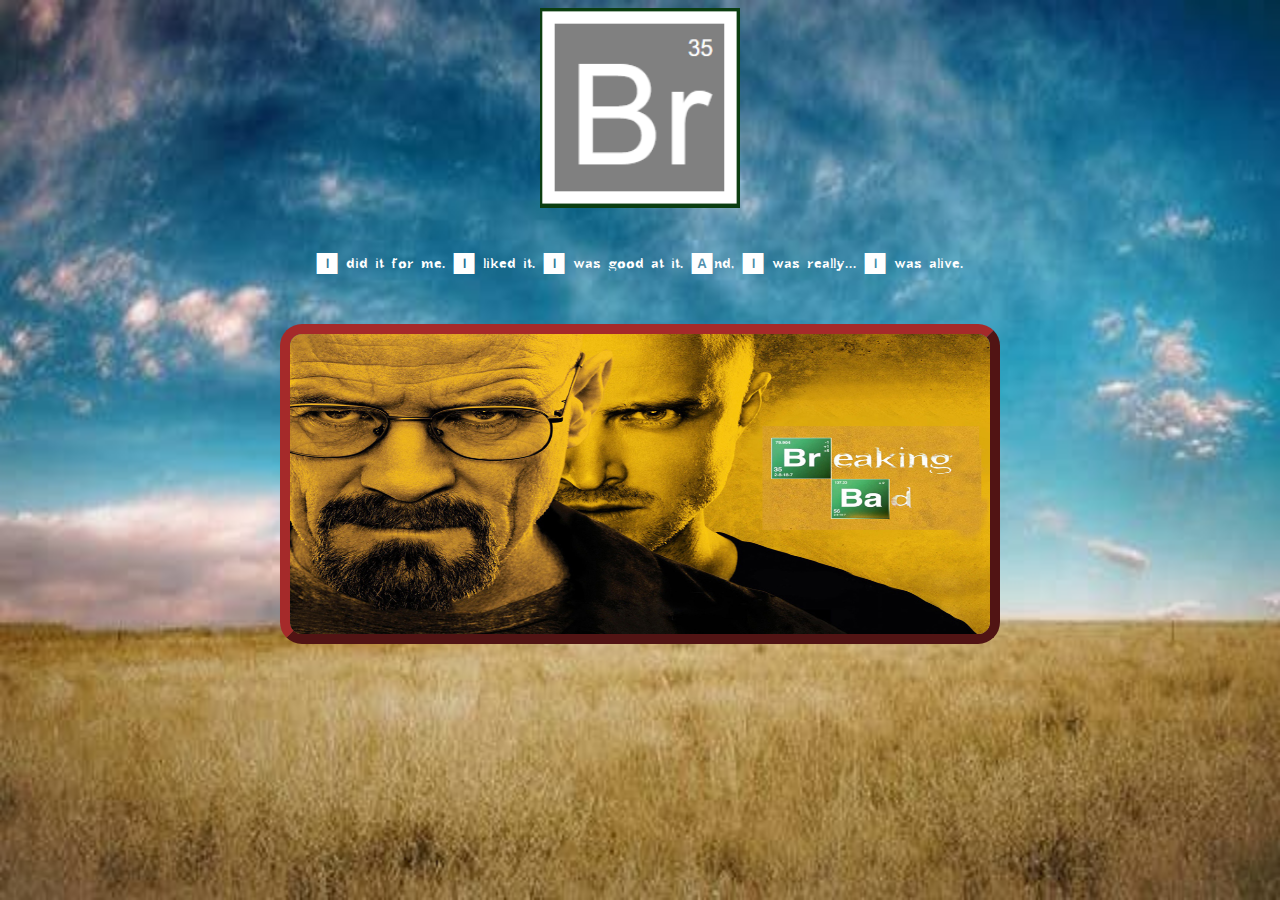
<file: index.html>
<!DOCTYPE html>
<html lang="en">

<head>
    <meta charset="UTF-8">
    <meta name="viewport" content="width=device-width, initial-scale=1.0">
    <title>Breaking Bad</title>
    <link rel="shortcut icon" href="icon/icon.png" type="image/x-icon">
    <link rel="stylesheet" href="style.css">
</head>

<body id="index">
    <img id="logo" src="img/logo.PNG" alt="">
    <p>
        I did it for me. I liked it. I was good at it. And, I was really... I was alive.
    </p>
    <br>

    <img id="poster" src="img/poster.jpg" alt="" usemap="#bad">
    <map name="bad">
        <area shape="rect" coords="544,147,632,188" href="tabla_periodica.html" target="_blank">
        <area shape="rect" coords="483,105,658,140" href="formulario.html" target="_blank">
    </map>


</body>

</html>
</file>
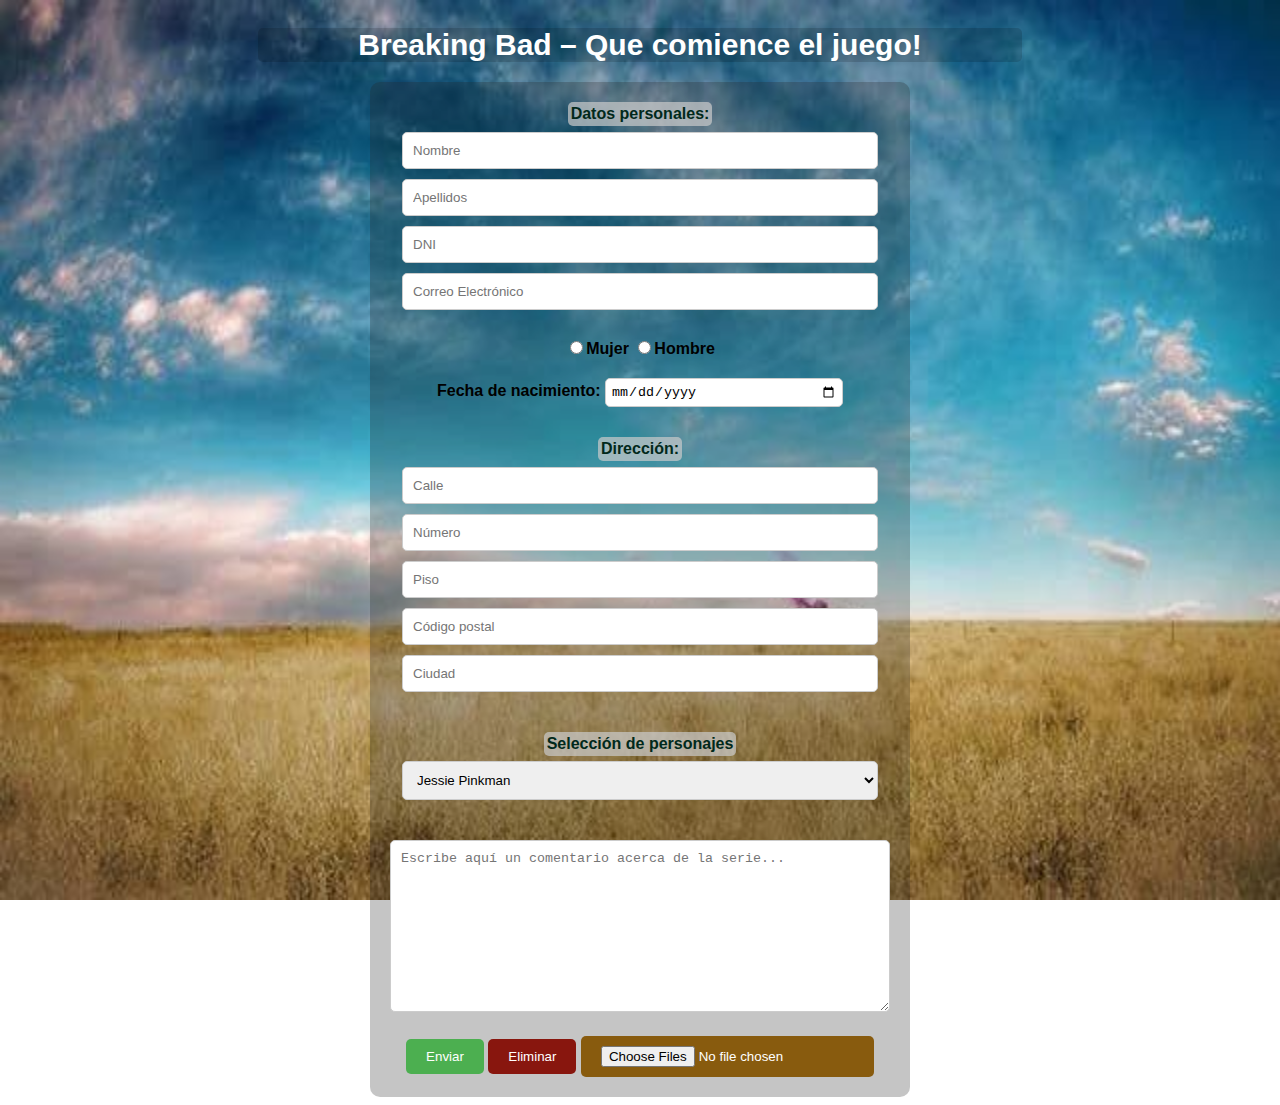
<file: formulario.html>
<!DOCTYPE html>
<html lang="en">

<head>
    <meta charset="UTF-8">
    <meta name="viewport" content="width=device-width, initial-scale=1.0">
    <title>Breaking</title>
    <link rel="shortcut icon" href="icon/icon.png" type="image/x-icon">
    <link rel="stylesheet" href="style.css">
</head>

<body id="index">
    <h1 id="titulo">Breaking Bad – Que comience el juego!</h1>
    <div>
        <form name="formulario" method="post" action="mailto:raul.rodriguez@proeducaglobal.com">
            <fieldset>
                <legend>Datos personales:</legend>
                <input type="text" name="nombre" id="" placeholder="Nombre" required>
                <input type="text" name="apellidos" id="" placeholder="Apellidos" required>
                <input type="text" name="dni" id="" placeholder="DNI">
                <input type="email" name="email" id="" placeholder="Correo Electrónico" required>
                <br>
                <br><input type="radio" name="sexo" id="" value="Mujer"><label for="">Mujer</label>
                <input type="radio" name="sexo" id="" value="Hombre"><label for="">Hombre</label>
                <br><label for="fecha">Fecha de nacimiento: </label><input type="date" name="fechanacimiento" id="">
            </fieldset>
            <fieldset>
                <legend>Dirección:</legend>
                <input type="text" name="calle" id="" placeholder="Calle">
                <input type="number" name="numero" id="" placeholder="Número">
                <input type="text" name="piso" id="" placeholder="Piso">
                <input type="number" name="cogido_postal" id="" placeholder="Código postal">
                <input type="text" name="ciudad" id="" placeholder="Ciudad">
            </fieldset>
            <fieldset>
                <legend>Selección de personajes</legend>
                <select name="personajes" id="">
                    <option value="1">Jessie Pinkman</option>
                    <option value="2">Walter White</option>
                    <option value="3">Saul Goodman</option>
                    <option value="4">Gustavo Fring</option>
                    <option value="5">Pollos Hermanos</option>
                    <option value="5">Otros personajes</option>
                </select>
            </fieldset>
            <textarea name="comentarios" id="" cols="30" rows="10" minlength="5" maxlength="240"
                placeholder="Escribe aquí un comentario acerca de la serie..."></textarea>
            <input type="submit" value="Enviar">
            <input type="reset" value="Eliminar">
            <input type="file" name="file" id="" value="Adjuntar Archivos" multiple>
    </div>
</body>

</html>
</file>
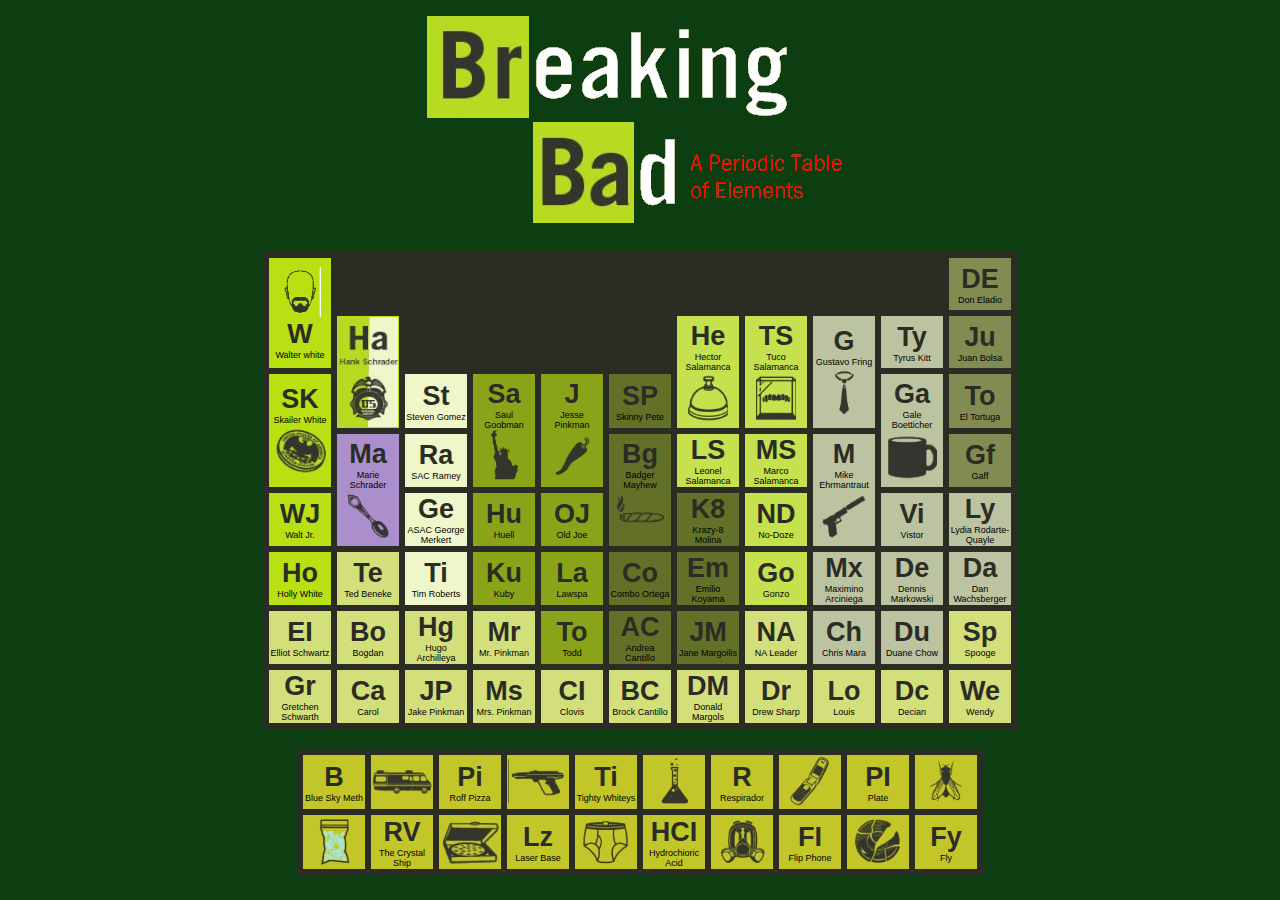
<file: tabla_periodica.html>
<!DOCTYPE html>
<html lang="es">

<head>
    <meta charset="UTF-8">
    <meta name="viewport" content="width=device-width, initial-scale=1.0">
    <title>Bad</title>
    <link rel="shortcut icon" href="icon/icon.png" type="image/x-icon">
    <link rel="stylesheet" href="style.css">
</head>

<body id="tabla_periodica">
    <img src="img/cabecera.png" alt="">
    <table>
        <tr>
            <td class="walt_family" rowspan="2"><img src="img/Tabla_Periódica/walterwhite.png" alt="">
                <b>W</b><br>
                Walter white
            </td>
            <td></td>
            <td></td>
            <td></td>
            <td></td>
            <td></td>
            <td></td>
            <td></td>
            <td></td>
            <td></td>
            <td class="uncle"><b>DE</b><br>Don Eladio</td>
        </tr>
        <tr>
            <td id="hank" rowspan="2"><img src="img/Tabla_Periódica/hankschrader.png" alt=""></td>
            <td></td>
            <td></td>
            <td></td>
            <td></td>
            <td class="salamanca" rowspan="2"><b>He</b><br>Hector Salamanca <img
                    src="img/Tabla_Periódica/hectorsalamanca.png" alt=""></td>
            <td class="salamanca" rowspan="2"><b>TS</b><br>Tuco Salamanca <img
                    src="img/Tabla_Periódica/tucosalamanca.png" alt=""></td>
            <td class="gus" rowspan="2"><b>G</b><br>Gustavo Fring <img src="img/Tabla_Periódica/gustavofrink.png"
                    alt="">
            </td>
            <td class="gus"><b>Ty</b><br>Tyrus Kitt</td>
            <td class="uncle"><b>Ju</b><br>Juan Bolsa</td>
        </tr>
        <tr>
            <td class="walt_family" id="skailer" rowspan="2">
                <b>SK</b><br>Skailer White<img src="img/Tabla_Periódica/skylerwhite.png" alt="">
            <td class="blanco"><b>St</b><br>Steven Gomez</td>
            <td class="operations" rowspan="2"><b>Sa</b><br>Saul Goobman <img src="img/Tabla_Periódica/saulgoodman.png"
                    alt=""></td>
            </td>
            <td class="operations" rowspan="2"><b>J</b><br>Jesse Pinkman <img
                    src="img/Tabla_Periódica/jessiepinkman.png" alt=""></td>
            <td class="friends"><b>SP</b><br>Skinny Pete</td>
            <td class="gus" rowspan="2"><b>Ga</b><br>Gale Boetticher<img src="img/Tabla_Periódica/gale.png" alt=""></td>
            <td class="uncle"><b>To</b><br>El Tortuga</td>
        </tr>
        <tr>
            <td class="morado" rowspan="2"><b>Ma</b><br>
                Marie Schrader<img src="img/Tabla_Periódica/marieschrader.png" alt=""></td>
            <td class="blanco"><b>Ra</b><br>SAC Ramey</td>
            <td class="friends" rowspan="2"><b>Bg</b><br>Badger Mayhew <img src="img/Tabla_Periódica/badger.png" alt="">
            </td>
            <td class="salamanca"><b>LS</b><br>Leonel Salamanca</td>
            <td class="salamanca"><b>MS</b><br>Marco Salamanca</td>
            <td class="gus" rowspan="2"><b>M</b><br>Mike Ehrmantraut<img src="img/Tabla_Periódica/mike.png" alt="">
            </td>
            <td class="uncle"><b>Gf</b><br>Gaff</td>
        </tr>
        <tr>
            <td class="walt_family"><b>WJ</b><br>Walt Jr. </td>
            <td class="blanco"><b>Ge</b><br>ASAC George Merkert</td>
            <td class="operations"><b>Hu</b><br>Huell</td>
            <td class="operations"><b>OJ</b><br>Old Joe</td>
            <td class="friends"><b>K8</b><br>Krazy-8 Molina</td>
            <td class="salamanca"><b>ND</b><br>No-Doze</td>
            <td class="gus"><b>Vi</b><br>Vistor</td>
            <td class="gus"><b>Ly</b><br>Lydia Rodarte-Quayle</td>
        </tr>
        <tr>
            <td class="walt_family"><b>Ho</b><br>Holly White</td>
            <td class="adicional"><b>Te</b><br>Ted Beneke</td>
            <td class="blanco"><b>Ti</b><br>Tim Roberts</td>
            <td class="operations"><b>Ku</b><br>Kuby</td>
            <td class="operations"><b>La</b><br>Lawspa</td>
            <td class="friends"><b>Co</b><br>Combo Ortega</td>
            <td class="friends"><b>Em</b><br>Emilio Koyama</td>
            <td class="salamanca"><b>Go</b><br>Gonzo</td>
            <td class="gus"><b>Mx</b><br>Maximino Arciniega</td>
            <td class="gus"><b>De</b><br>Dennis Markowski</td>
            <td class="gus"><b>Da</b><br>Dan Wachsberger</td>
        </tr>
        <tr>
            <td class="adicional"><b>EI</b><br>Elliot Schwartz</td>
            <td class="adicional"><b>Bo</b><br>Bogdan</td>
            <td class="adicional"><b>Hg</b><br>Hugo Archilleya</td>
            <td class="adicional"><b>Mr</b><br>Mr. Pinkman</td>
            <td class="operations"><b>To</b><br>Todd</td>
            <td class="friends"><b>AC</b><br>Andrea Cantillo</td>
            <td class="friends"><b>JM</b><br>Jane Margoilis</td>
            <td class="adicional"><b>NA</b><br>NA Leader</td>
            <td class="gus"><b>Ch</b><br>Chris Mara</td>
            <td class="gus"><b>Du</b><br>Duane Chow</td>
            <td class="adicional"><b>Sp</b><br>Spooge</td>
        </tr>
        <tr>
            <td class="adicional"><b>Gr</b><br>Gretchen Schwarth</td>
            <td class="adicional"><b>Ca</b><br>Carol</td>
            <td class="adicional"><b>JP</b><br>Jake Pinkman</td>
            <td class="adicional"><b>Ms</b><br>Mrs. Pinkman</td>
            <td class="adicional"><b>CI</b><br>Clovis</td>
            <td class="adicional"><b>BC</b><br>Brock Cantillo</td>
            <td class="adicional"><b>DM</b><br>Donald Margols</td>
            <td class="adicional"><b>Dr</b><br>Drew Sharp</td>
            <td class="adicional"><b>Lo</b><br>Louis</td>
            <td class="adicional"><b>Dc</b><br>Decian</td>
            <td class="adicional"><b>We</b><br>Wendy</td>
        </tr>
    </table>
    <table id="tablaux">
        <tr>
            <td><b>B</b><br>Blue Sky Meth</td>
            <td><img src="img/Tabla_Periódica/bus.png" alt=""></td>
            <td><b>Pi</b><br>Roff Pizza</td>
            <td><img src="img/Tabla_Periódica/pistola.png" alt=""></td>
            <td><b>Ti</b><br>Tighty Whiteys</td>
            <td><img src="img/Tabla_Periódica/pocima.png" alt=""></td>
            <td><b>R</b><br>Respirador</td>
            <td><img src="img/Tabla_Periódica/movil.png" alt=""></td>
            <td><b>PI</b><br>Plate</td>
            <td><img src="img/Tabla_Periódica/mosca.png" alt=""></td>
        </tr>
        <tr>
            <td><img src="img/Tabla_Periódica/cristal.png" alt=""></td>
            <td><b>RV</b><br>The Crystal Ship</td>
            <td><img src="img/Tabla_Periódica/pizza.png" alt=""></td>
            <td><b>Lz</b><br>Laser Base</td>
            <td><img src="img/Tabla_Periódica/calzoncillos.png" alt=""></td>
            <td><b>HCI</b><br>Hydrochioric Acid</td>
            <td><img src="img/Tabla_Periódica/mascara.png" alt=""></td>
            <td><b>FI</b><br>Flip Phone</td>
            <td><img src="img/Tabla_Periódica/plato.png" alt=""></td>
            <td><b>Fy</b><br>Fly</td>
        </tr>
    </table>
</body>

</html>
</file>
<file: style.css>
@font-face {
  font-family: "brakingFont";
  src: url(font/BreakingBad.ttf);
}

body {
  text-align: center;
  font-family: Helvetica;
}
#index {
  background-image: url(img/fondo.jpg);
  background-repeat: no-repeat;
  background-size: 100% 100%;
  background-position: center;
  background-attachment: fixed;
}
#logo {
  width: 200px;
  height: 200px;
}
#poster {
  width: 700px;
  height: 300px;
  border: brown 10px outset;
  border-radius: 22px;
}

#index p {
  color: white;
  font-family: "brakingFont";
  font-size: 30px;
}

/*
------------------------------------
CSS DE WEB TABLA PERIODICA
------------------------------------
*/
#tabla_periodica {
  background-color: #0c3e11;
}

table {
  margin-top: 20px;
  margin-left: auto;
  margin-right: auto;
  background-color: #2b2c24;
  empty-cells: hide;
  border-spacing: 6px;
}
td {
  width: 60px;
  height: 50px;
}
td img {
  max-width: 100%;
  max-height: 100%;
}
td b {
  font-size: 300%;
  color: #2b2c24;
}
td {
  font-size: 9px;
}
#hank {
  width: 60px;
  height: 110px;
  background-color: rgb(184, 224, 19);
}
#hank img {
  width: 100%;
  height: 100%;

  display: block;
}

.walt_family {
  background-color: rgb(184, 224, 19);
}

.adicional {
  background-color: rgb(211, 223, 122);
}

.morado {
  background-color: rgb(171, 143, 204);
}

.blanco {
  background-color: rgb(239, 246, 202);
}

.operations {
  background-color: rgb(137, 164, 25);
}
.friends {
  background-color: rgb(99, 112, 40);
}
.salamanca {
  background-color: rgb(197, 225, 77);
}
.gus {
  background-color: rgb(188, 195, 160);
}
.uncle {
  background-color: rgb(130, 140, 82);
}

#tablaux td {
  background-color: rgb(194, 198, 41);
}

/*
--------------------------------
CSS DE WEB FORMULARIO
--------------------------------
*/

#titulo {
  font-size: 30px;
  color: #ffffff;
  background-color: #00000025;
  font-weight: bold;
  border-radius: 5px;
  padding-left: 100px;
  padding-right: 100px;
  display: inline-block;
}
form {
  max-width: 500px;
  margin: auto;
  background-color: rgba(37, 37, 37, 0.268);
  padding: 20px;
  border-radius: 10px;
}

fieldset {
  border: none;
  padding: 10;
  margin: 0 0 20px;
}
label {
  font-weight: bold;
}
legend {
  font-weight: bold;
  color: #01291b;
  background-color: #cacacab5;
  border-radius: 5px;
  padding: 3px;
}

input[type="text"],
input[type="email"],
input[type="number"],
select,
textarea {
  width: 100%;
  padding: 10px;
  margin-bottom: 10px;
  border: 1px solid #ccc;
  border-radius: 5px;
  box-sizing: border-box;
}
input[type="date"] {
  width: 50%;
  padding: 5px;
  margin-top: 20px;
  border: 1px solid #ccc;
  border-radius: 5px;
  box-sizing: border-box;
  text-align: left;
}

input[type="submit"],
input[type="reset"],
input[type="file"] {
  padding: 10px 20px;
  background-color: #4caf50;
  color: #fff;
  border: none;
  border-radius: 5px;
  cursor: pointer;
}
input[type="reset"] {
  background-color: #88160e;
}
input[type="file"] {
  background-color: #885b0e;
}

input[type="file"] {
  margin-top: 10px;
}

input[type="submit"]:hover {
  background-color: #45a049;
}
input[type="reset"]:hover {
  background-color: #64100a;
}
</file>
